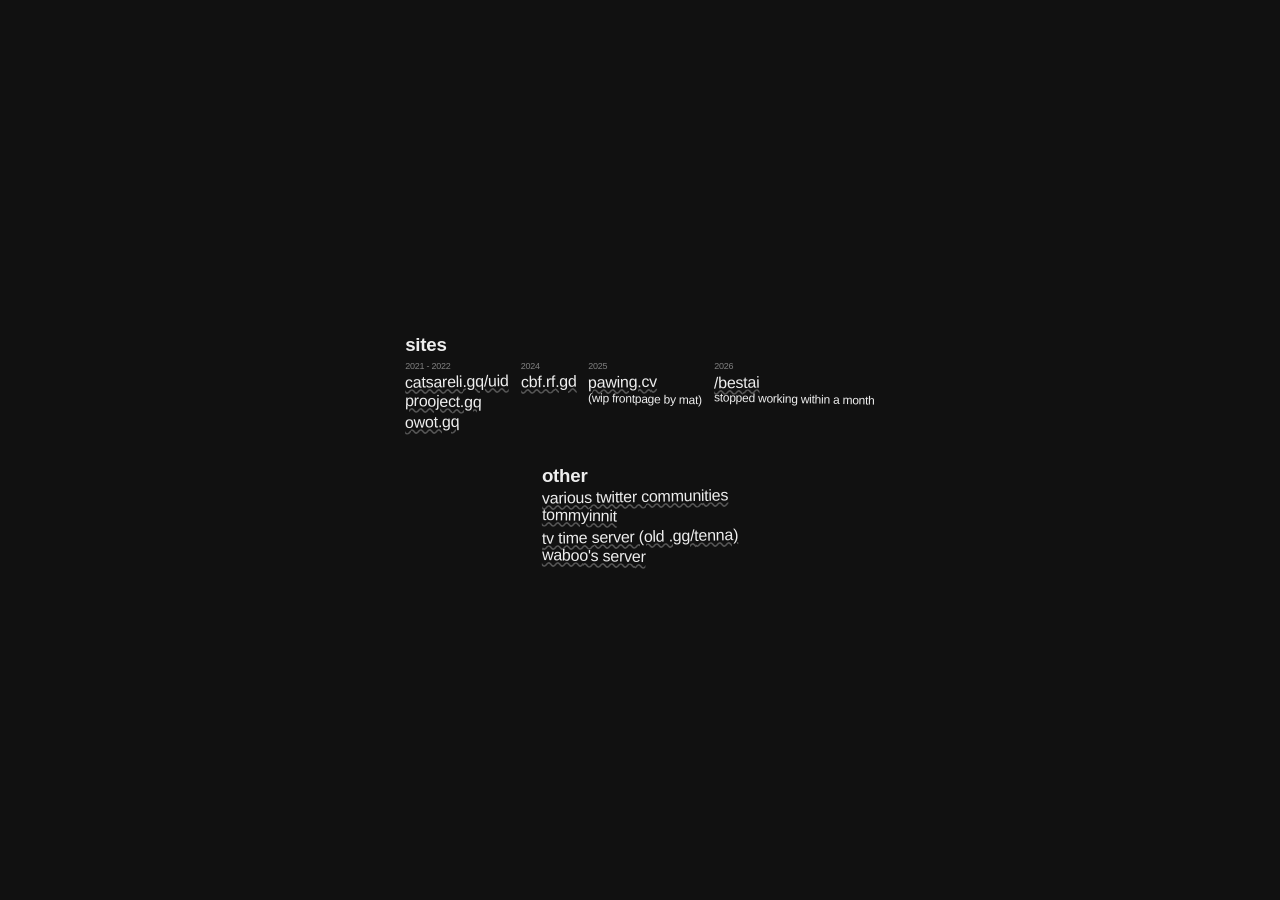
<file: index.html>
<!DOCTYPE html>
<html lang="en">
<head>

    <title>archive</title>
    <link rel="icon" type="image/png" href="favicon.png">

    <meta charset="utf-8">
    <meta name="viewport" content="width=device-width, initial-scale=1">

    <meta name="googlebot" content="index,follow">
    <meta name="google" content="notranslate">

    <style>
        body {
            display: flex;
            align-items: center; justify-content: center;
            background: #111111; overflow: hidden;
            margin: 0; padding: 0; height: 100%; width: 100%;
            font-family: Arial, Tahoma, sans-serif;
        }
        .bg {
            position: fixed;
            left: 0; right: 0; top: 50%; transform: translateY(-15%);
            width: 100vw; height: 100vh;
            opacity: 0.25; z-index: -1; pointer-events: none;
            background-image: url("//coolsite.cv/assets/images/cityscape.png");
            background-repeat: repeat-x;
            background-position: center center;
            image-rendering: pixelated;
            mix-blend-mode: lighten;
        }
        h1, h2, h3 {margin: 0}

        /*//////////////////////////////////////////////////////////////////////*/

        .content {
            display: flex; flex-direction: column; 
            align-items: center; justify-content: center;
            border-radius: 18px; gap: 2em;
            max-width: 90vw; height: 100vh;
        }

        :any-link {
            color: #eee;
            text-decoration: underline wavy #555;
        }
        .text {
            display: flex; flex-direction: column; 
            letter-spacing: -0.25px;
            line-height: 1.25; color: #eeeeee;
        }
        .text .list {
            display: flex; flex-direction: row; 
            flex-wrap: wrap; 
            column-gap: 0.75em; row-gap: 0.75em
        }
        .text .list div {display: flex; flex-direction: column}

        a {
            display: inline-block;
            transform: rotate(1.1deg);
        }
        a:nth-of-type(1) {transform: rotate(-1.0deg)} a:nth-of-type(2) {transform: rotate(1.17deg)}
        a:nth-of-type(3) {transform: rotate(-1.12deg)} a:nth-of-type(4) {transform: rotate(1.1deg)}
        a:nth-of-type(5) {transform: rotate(-1.1deg)} a:nth-of-type(6) {transform: rotate(1.13deg)}
        a:nth-of-type(7) {transform: rotate(-1.14deg)} a:nth-of-type(8) {transform: rotate(1.13deg)}
        a:nth-of-type(9) {transform: rotate(-1.18deg)} a:nth-of-type(10) {transform: rotate(1.1deg)}

        .smaller {font-size: 0.75em}
        sub {font-size: 9px; opacity: 0.5; margin-top: 0.5em}

    </style>

</head>
<body>

    <div class="bg"></div>

    <div class="content">
        <div class="text">
            <h3>sites</h3>
            <div class="list">
                <div><sub>2021 - 2022</sub>
                <a href="catsareli.gq/uid">catsareli.gq/uid</a>
                <a href="prooject.gq">prooject.gq</a>
                <a href="owot.gq">owot.gq</a></div>

                <div><sub>2024</sub>
                <a href="cbf.rf.gd">cbf.rf.gd</a></div>

                <div><sub>2025</sub>
                <a href="pawing.cv">pawing.cv</a>
                <a class="smaller">(wip frontpage by mat)</a></div>

                <div><sub>2026</sub>
                <a href="bestai">/bestai</a>
                <a class="smaller">stopped working within a month</a>
                </div>
            </div>
        </div>
        <div class="text">
            <h3>other</h3>
            <a href="misc/twitter/communities">various twitter communities</a>
            <a href="misc/twitter/british">tommyinnit</a>
            <a href="misc/tenna">tv time server (old .gg/tenna)</a>
            <a href="misc/waboo/general [1458735057073344687].html">waboo's server</a>
        </div>
    </div>

</body>
</html>
</file>
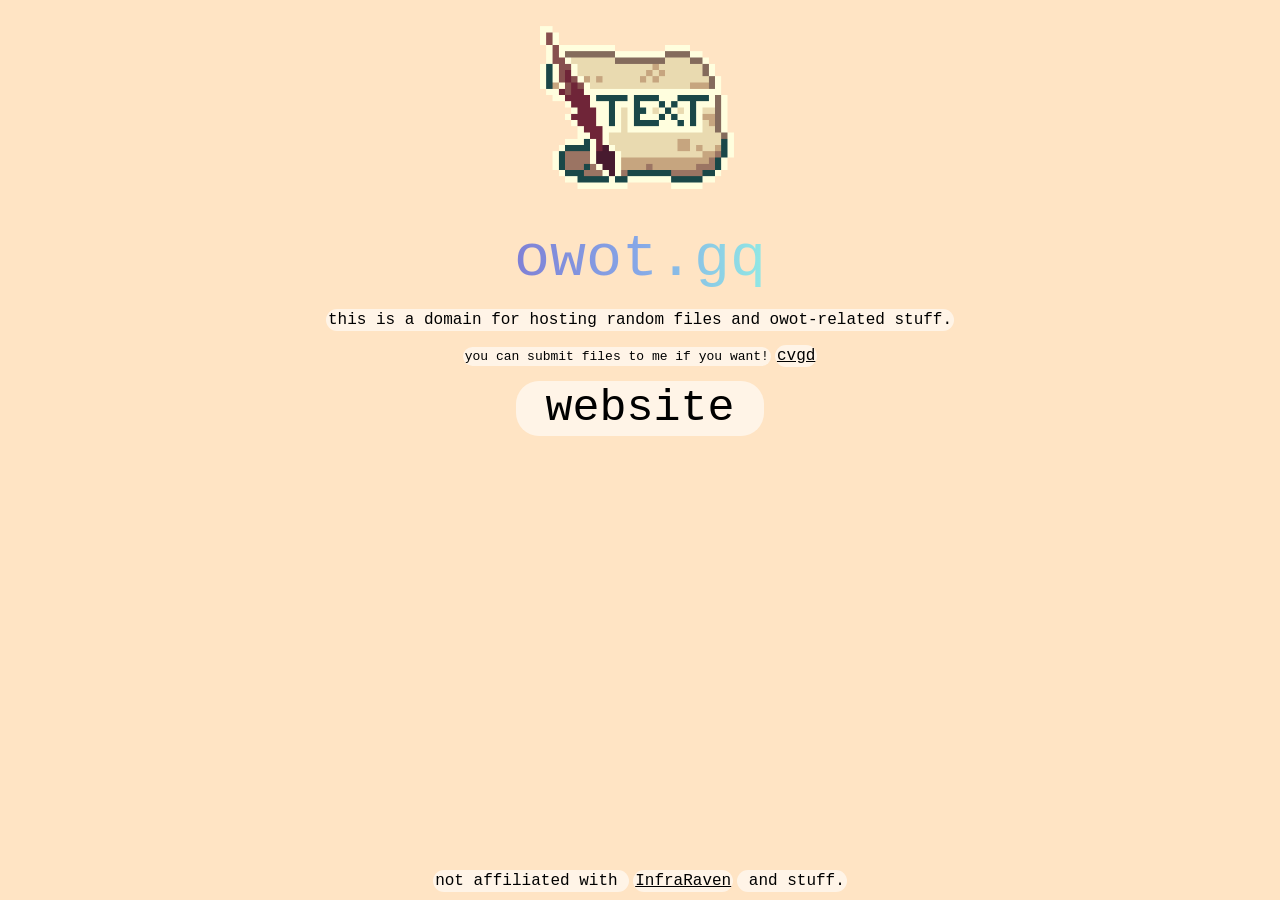
<file: owot.gq/index.html>
<!DOCTYPE html>
<html lang="en">
  <head>
    
    <meta charset="utf-8" />
    <meta name="viewport" content="width=device-width, initial-scale=1" />
    
    <link rel="icon" href="https://ourworldoftext.com/static/favicon.png" />
    <title>owot.gq</title>

    <link rel="stylesheet" href="style.css" />
    <script src="script.js" defer></script>
    
  </head>
  <body>
    
    <iframe src="https://ourworldoftext.com"></iframe>
<img width="200" class="scalable" src="OWOTLOGO.png" alt="OWOT">
 <br>
  <a class="OWOT">owot.gq</a>
    <br>
    <br>
  <a>this is a domain for hosting random files and owot-related stuff.</a>
    <br>
    <br>
  <a class="OWOT0">you can submit files to me if you want!</a><a href="/#" onclick="copyToClipboard('cvgd'); alert('copied!')">cvgd</a>
    <br>
    <br>
  <a href="https://ourworldoftext.com" target="_blank" class="button two"><span>website</span></a>
    <br>
    <div class="bottom">
      <a>not affiliated with </a><a href="https://infraraven.com">InfraRaven</a><a> and stuff.</a>
    </div>
    
  </body>
</html>
</file>
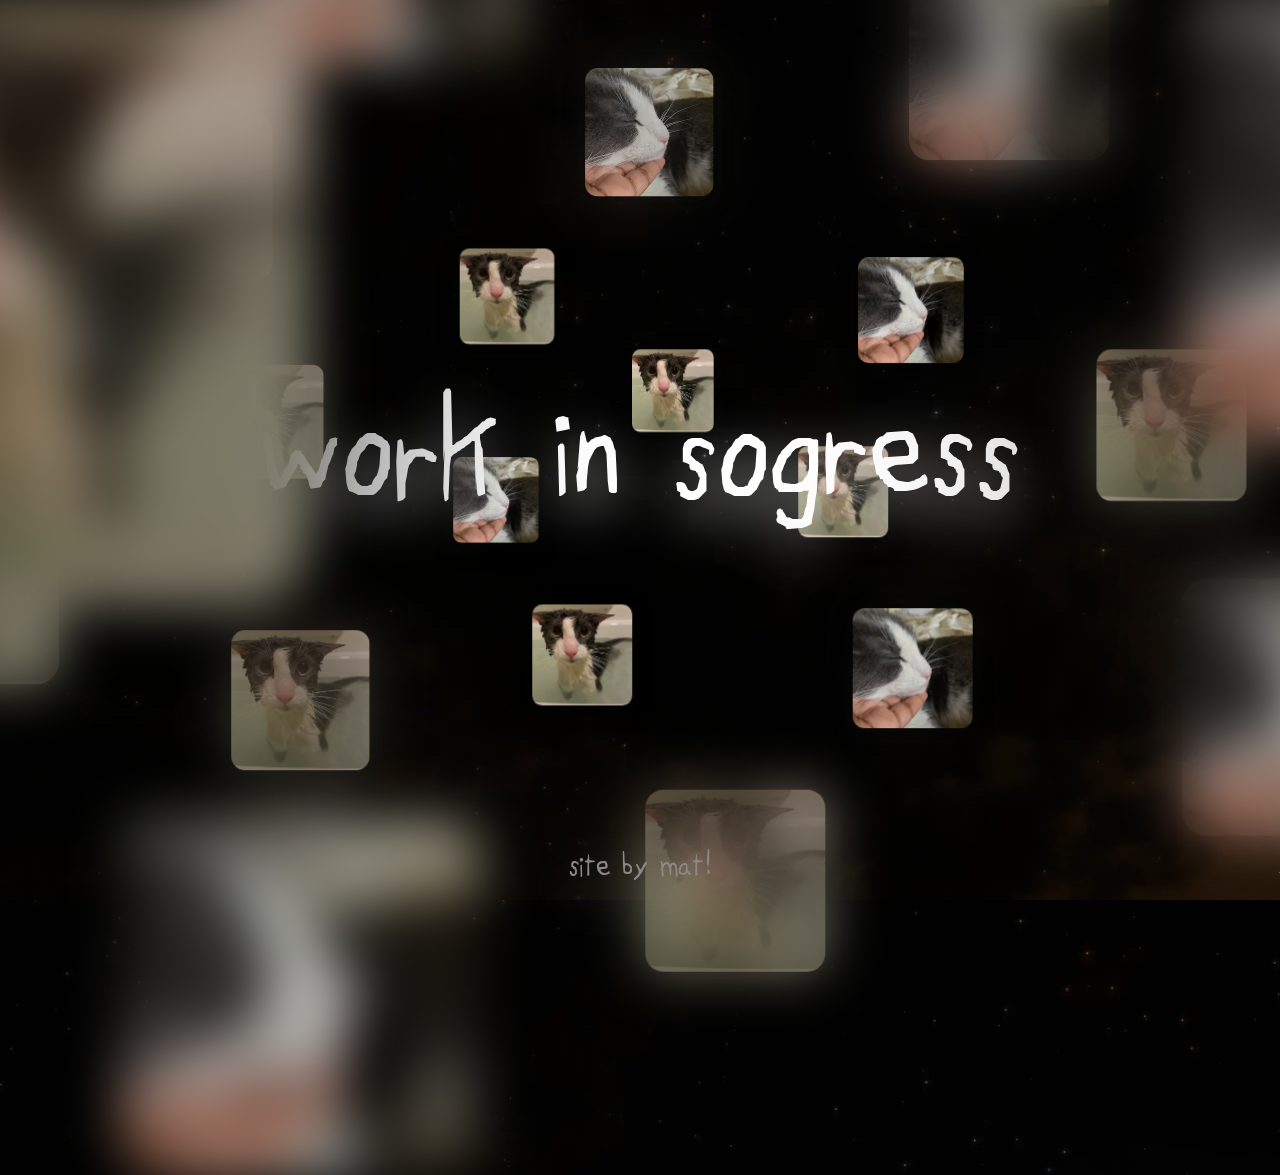
<file: pawing.cv/index.html>
<!DOCTYPE html>
<html lang="en">
<head>
    <meta charset="UTF-8">
    <meta name="viewport" content="width=device-width, initial-scale=1.0">
    <title>meow</title>
    <style>
        @font-face {
            font-family: 'rujinot';
            src: url('assets/fonts/fakeruji.woff') format('woff');
        }

        body {
            margin: 0;
            overflow: hidden;
            background-color: black;
            background-image: url("assets/images/a_5mb_render_of_stars_thats_now_awfully_compressed.webp");
            background-position: center bottom; background-size: 100% auto; background-position: right bottom;
            -webkit-user-select: none; -ms-user-select: none; user-select: none;
        }

        .sphere {
            display: flex;
            justify-content: center; align-items: center;
            transform-origin: center center;
            position: absolute;
            top: 50vh; left: 50vw;
            width: 0px; height: 0px;
        }

        #centerTextDiv {
            display: flex; vertical-align: middle;
            height: 100vh; width: 100%;
            line-height: 10vh;
            align-items: center; text-align: center;
            justify-content: center; pointer-events: none;
        }

        header {
            display: block;
            color: #ffffff;
            font-size: 10vw;
            font-family: 'rujinot', sans-serif;
            filter: drop-shadow(0 2vh 3vh #aaaaaa);
        }

        a {
            color: #8d8887;
            font-size: 1vw; bottom: -10px;
            font-family: 'rujinot', sans-serif;
            filter: drop-shadow(0 2vh 3vh #a7a7a7);
            position: absolute; text-align: center;
        }

        .image {
            position: absolute;
            transform-origin: center center;
            width: 80vh;
            transition: width .5s cubic-bezier(0.25, 1, 0.5, 1);
            border-radius: 10%;
        }
        .credits {
            z-index: 9999;
            font-size: 30px;
        }
        .hoveredImage {
            width: 150vh;
        }
        #sphere {
            filter: drop-shadow(0 0.75vh 1vh rgb(3, 3, 3));
        }
        #frontSphere {
            filter: brightness(0.8) drop-shadow(0 0 15vh black) blur(3vh);
            pointer-events: none;
            z-index: 2;
        }
        </style>
    </head>

    <body>
        <div id="sphere" class="sphere"> </div>
        <div id="centerTextDiv">
        <header class="wobble">work in sogress</header>
        <a class="credits">site by mat!</a>
        </div>
        <div id="frontSphere" class="sphere"></div>

    <script src="assets/static/sphereSpin.js"> </script>
    <script src="assets/static/wobblyText.js"></script>

</body>

</html>
</file>
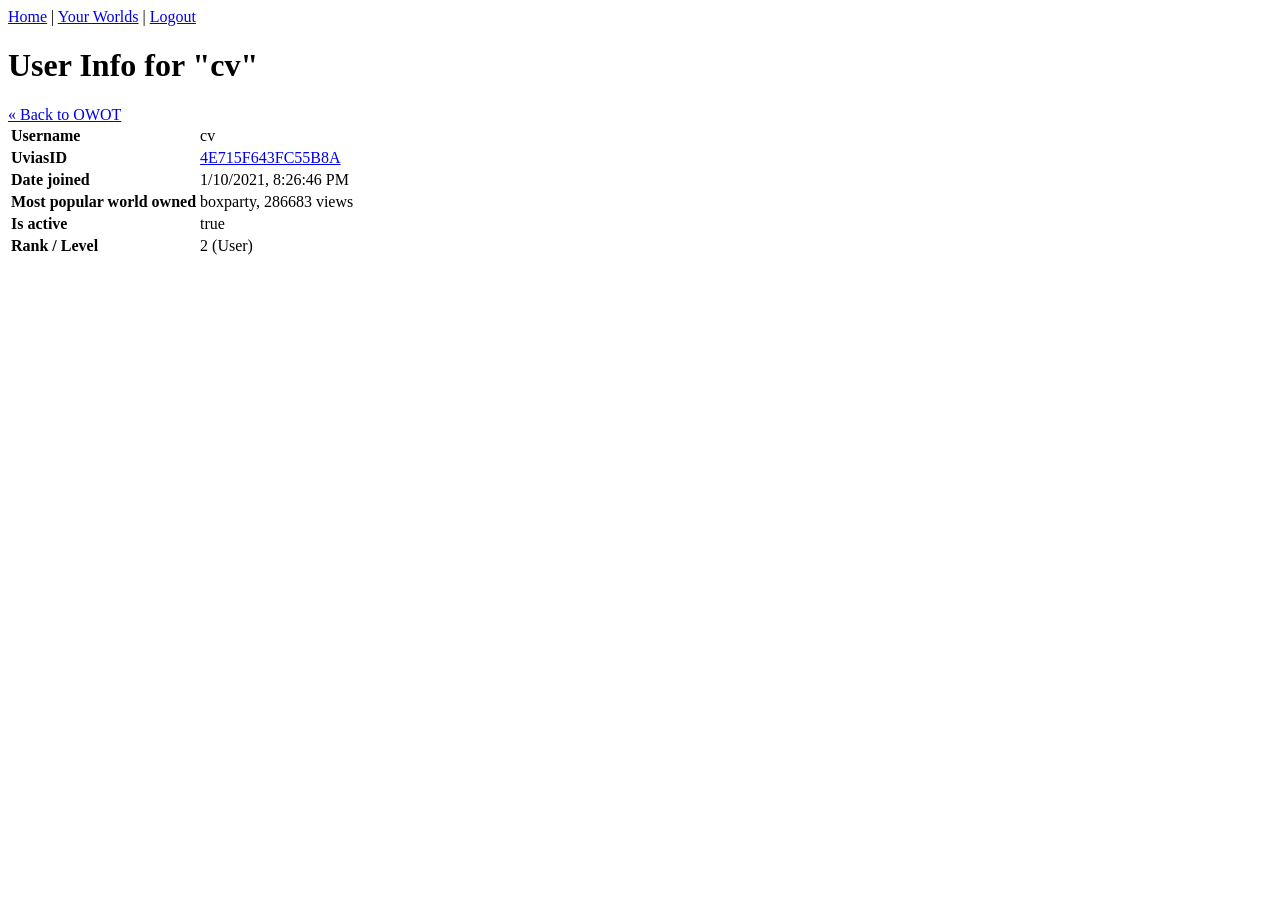
<file: owot.gq/profile/cv/index.html>
<html lang="en" class=" ktqwujuoz idc0_344"><head>
		<meta http-equiv="Content-Type" content="text/html;charset=utf-8">
		<title>
	User Info for "cv" | Our World of Text
</title>
		<link rel="stylesheet" href="https://ourworldoftext.com/static/css/print.css" type="text/css" media="print">
		<link rel="shortcut icon" type="image/png" href="https://ourworldoftext.com/static/favicon.png">
		<link rel="stylesheet" type="text/css" href="https://ourworldoftext.com/static/css/site.css">
		<link rel="shortcut icon" href="https://ourworldoftext.com/static/favicon.png">
		</head>
	<body>
		<div class="container">
			<div class="span-19">
				<div id="topbar" class="span-19 last">
					
						
							
						
					
					<a href="https://ourworldoftext.com/home/">Home</a>
					
						| <a href="https://ourworldoftext.com/accounts/profile/">Your Worlds</a>                                                      
						| <a href="https://ourworldoftext.com/accounts/logout/">Logout</a>
					
				</div>

				<div class="span-19 last">
					
	<h1>User Info for "cv"</h1>
	<span><a href="https://ourworldoftext.com">« Back to OWOT</a></span>

				</div>

				<div class="span-14">
					
	<div class="content_set">
		<table>
			<tbody><tr>
				<td>
					<b>Username</b>
				</td>
				<td>
					cv
				</td>
			</tr>
			
			<tr>
				<td>
					<b>UviasID</b>
				</td>
				<td>
          <a href="https://uvias.com/profile/4E715F643FC55B8A#namehist">4E715F643FC55B8A</a>
				</td>
			</tr>
			<tr>
				<td>
					 <b>Date joined</b>
				</td>
				<td>
					1/10/2021, 8:26:46 PM
				</td>
			</tr>
			<tr>
				<td>
				   <b>Most popular world owned</b>
				</td>
				<td>
					boxparty, 286683 views
				</td>
			</tr>
			<tr>
				<td>
					<b>Is active</b>
				</td>
				<td>
					true
				</td>
			</tr>
			<tr>
				<td>
					<b>Rank / Level</b>
				</td>
				<td>
					2 (User)
				</td>
			</tr>
		</tbody></table>
	</div>

				</div>
				<div class="span-5 last">
					&nbsp;
				</div>
			</div>
		</div>
		
		
		<script>
			function addCollapsableEvent(title, cont) {
				title.onclick = function() {
					var disp = cont.style.display;
					if(disp == "none") {
						cont.style.display = "";
					} else {
						cont.style.display = "none";
					}
				}
			}
			function makeCollapsableSections() {
				var sections = document.getElementsByClassName("content_set");
				for(var i = 0; i < sections.length; i++) {
					var sect = sections[i];
					var titles = sect.getElementsByClassName("content_set_title");
					var conts = sect.getElementsByClassName("content_set_content");
					if(!titles.length || !conts.length) continue;
					var title = titles[0];
					var cont = conts[0];
					addCollapsableEvent(title, cont);
				}
			}
			makeCollapsableSections();
		</script>
	
</body></html>
</file>
<file: owot.gq/style.css>
body {
    background-color: Bisque;
    animation: fadeInAnimation ease 4s
    animation-iteration-count: 1;
    animation-fill-mode: forwards;
    font-family: "Courier New", monospace;
    padding: 20px;
    padding-bottom:60px;
    background-image: url()
    overflow-x: hidden !important;
    text-align: center !important;
    margin: auto !important;
    animation: fadeIn 5s;
    -webkit-animation: fadeIn 5s;
    -moz-animation: fadeIn 5s;
    -o-animation: fadeIn 5s;
    -ms-animation: fadeIn 5s;
}

@keyframes fadeInAnimation {
    0% {
        opacity: 0;
    }
    100% {
        opacity: 1;
     }
}
@keyframes fadeIn {
  0% {opacity:0;}
  100% {opacity:1;}
}

@-moz-keyframes fadeIn {
  0% {opacity:0;}
  100% {opacity:1;}
}

@-webkit-keyframes fadeIn {
  0% {opacity:0;}
  100% {opacity:1;}
}

@-o-keyframes fadeIn {
  0% {opacity:0;}
  100% {opacity:1;}
}

@-ms-keyframes fadeIn {
  0% {opacity:0;}
  100% {opacity:1;}
}

.OWOT {
  font-size: 60px;
  background: linear-gradient(to right, #7F7FD5, #86A8E7, #91EAE4);
  -webkit-background-clip: text;
  -webkit-text-fill-color: transparent;
}

.OWOT0 {
  font-size: 13px;
}

.OWOT1 {
  font-size: 30px;
}

.OWOT2 {
  opacity: 0.3;
  font-size: 17px;
}

.button.two {
  font-size: 45px;
  text-decoration: none;
}

a.button.two:before, a.button.two:after{
  opacity: 0;
  transition: all 0.3s ease;	
	font-size: 45px;
}
a.button.two:before{
  content: '[';
}
a.button.two:after{
  content: ']';
}

a.button.two:hover:before{
  margin-right: 10px;
  content: '[';
  -webkit-transform: translateX(20px);
  -moz-transform: translateX(20px);
  transform: translateX(20px);
  opacity: 1;
}
a.button.two:hover:after{
  margin-left: 10px;
  content: ']';
  -webkit-transform: translateX(-20px);
  -moz-transform: translateX(-20px);
  transform: translateX(-20px);
  opacity: 1;
}

* {
  color: black;
  -webkit-touch-callout: none;
  -webkit-user-select: none;
  -khtml-user-select: none;
  -moz-user-select: none;
  -ms-user-select: none;
  user-select: none;
}

img {
  transition: transform .4s
}

.scalable:hover {
  transform: scale(1.2);
}

.bg {
  opacity: 0.6;
  width: 50%;
}

*::-webkit-scrollbar,
*::-webkit-scrollbar-thumb {
  width: 26px;
  border-radius: 13px;
  background-clip: padding-box;
  border: 10px solid transparent;
}

*::-webkit-scrollbar-thumb {        
  box-shadow: inset 0 0 0 10px;
}

html {
  box-sizing: border-box;
  font-size: 16px;
}

iframe {
  -webkit-filter: blur(10px);
  filter: blur(10px);
  position:fixed; 
  top: 0; 
  left: 0; 
  bottom: 0;
  right: 0; 
  width: 100%; 
  height: 100%; 
  border: none; 
  margin: 0; 
  padding: 0; 
  overflow: hidden; 
  z-index: -999999;
}

.bottom {
  bottom: 0;
  left: 0;
  right: 0;
  padding: 10px; 
  margin: 0; 
  position: absolute;
}

a {
  background: rgba(255, 255, 255, 0.6);
  margin: 2px;
  padding: 2px;
  border-radius: 23px;
}
</file>
